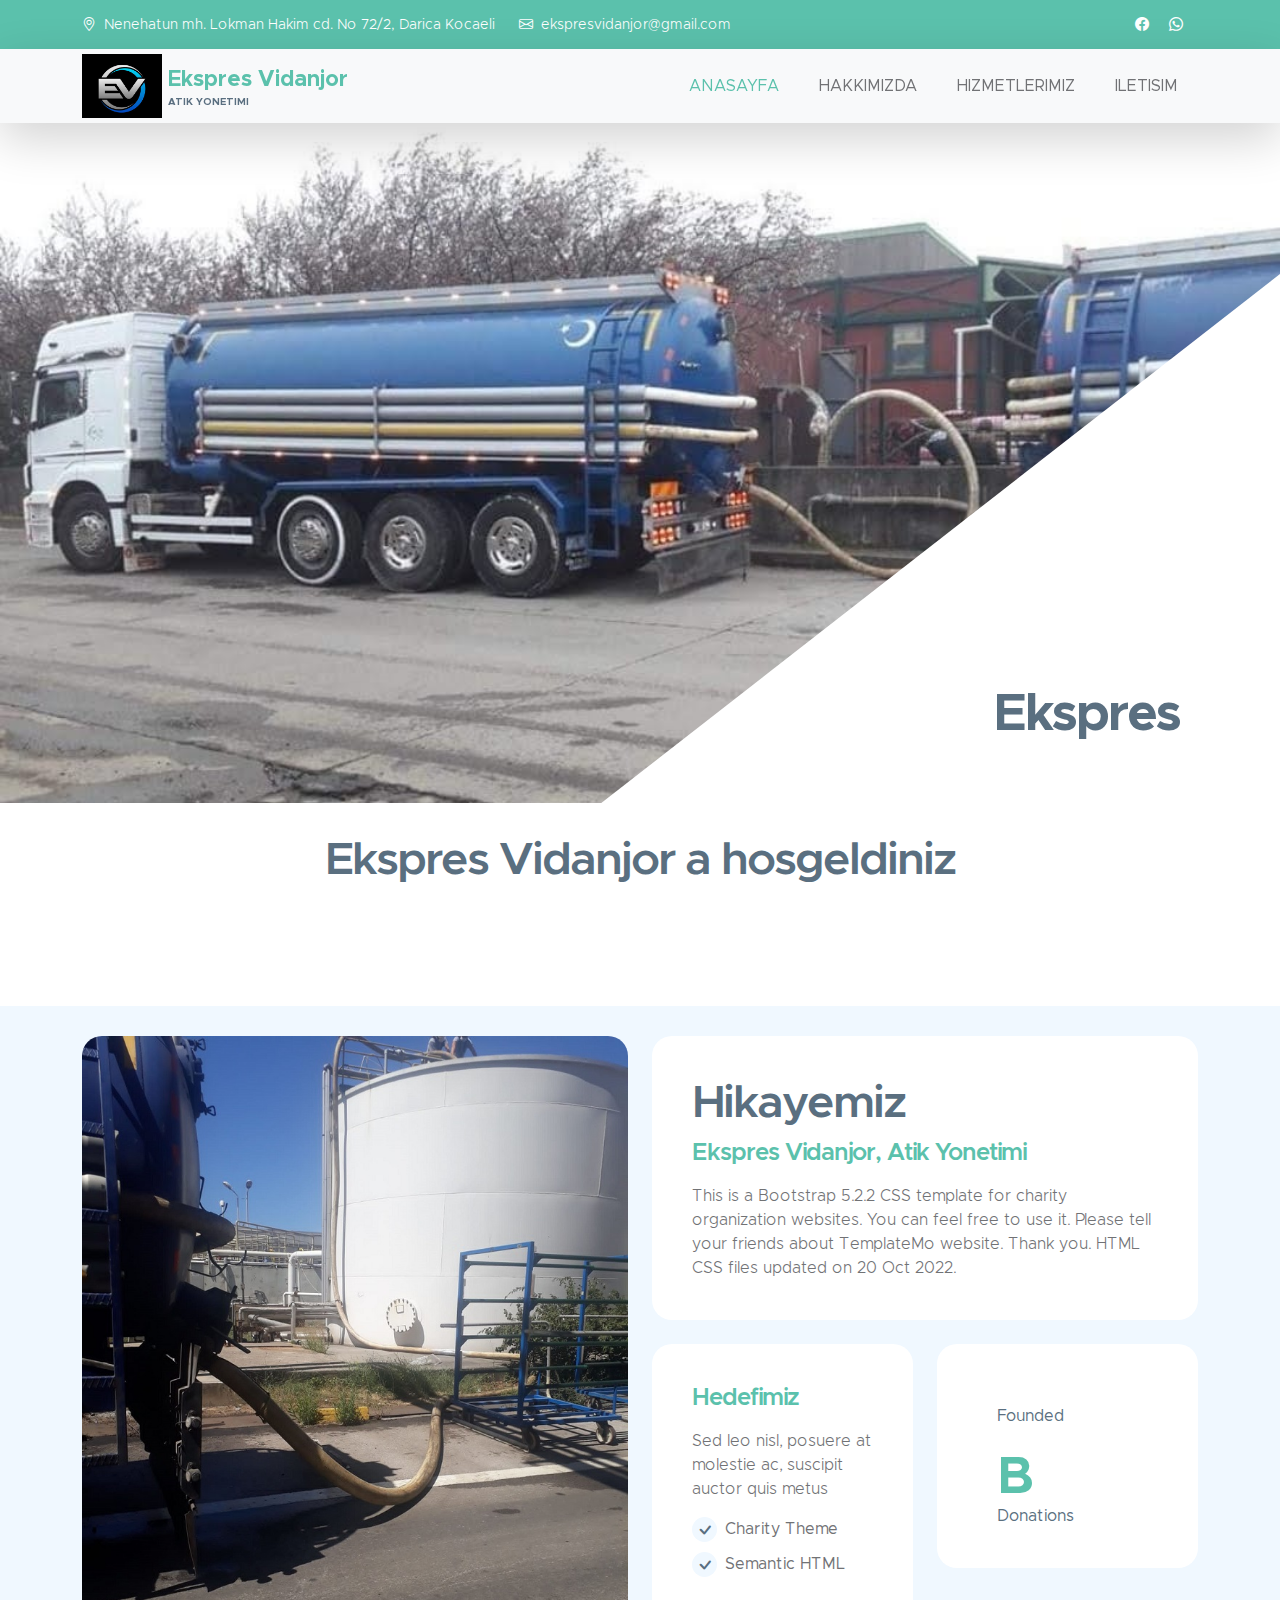
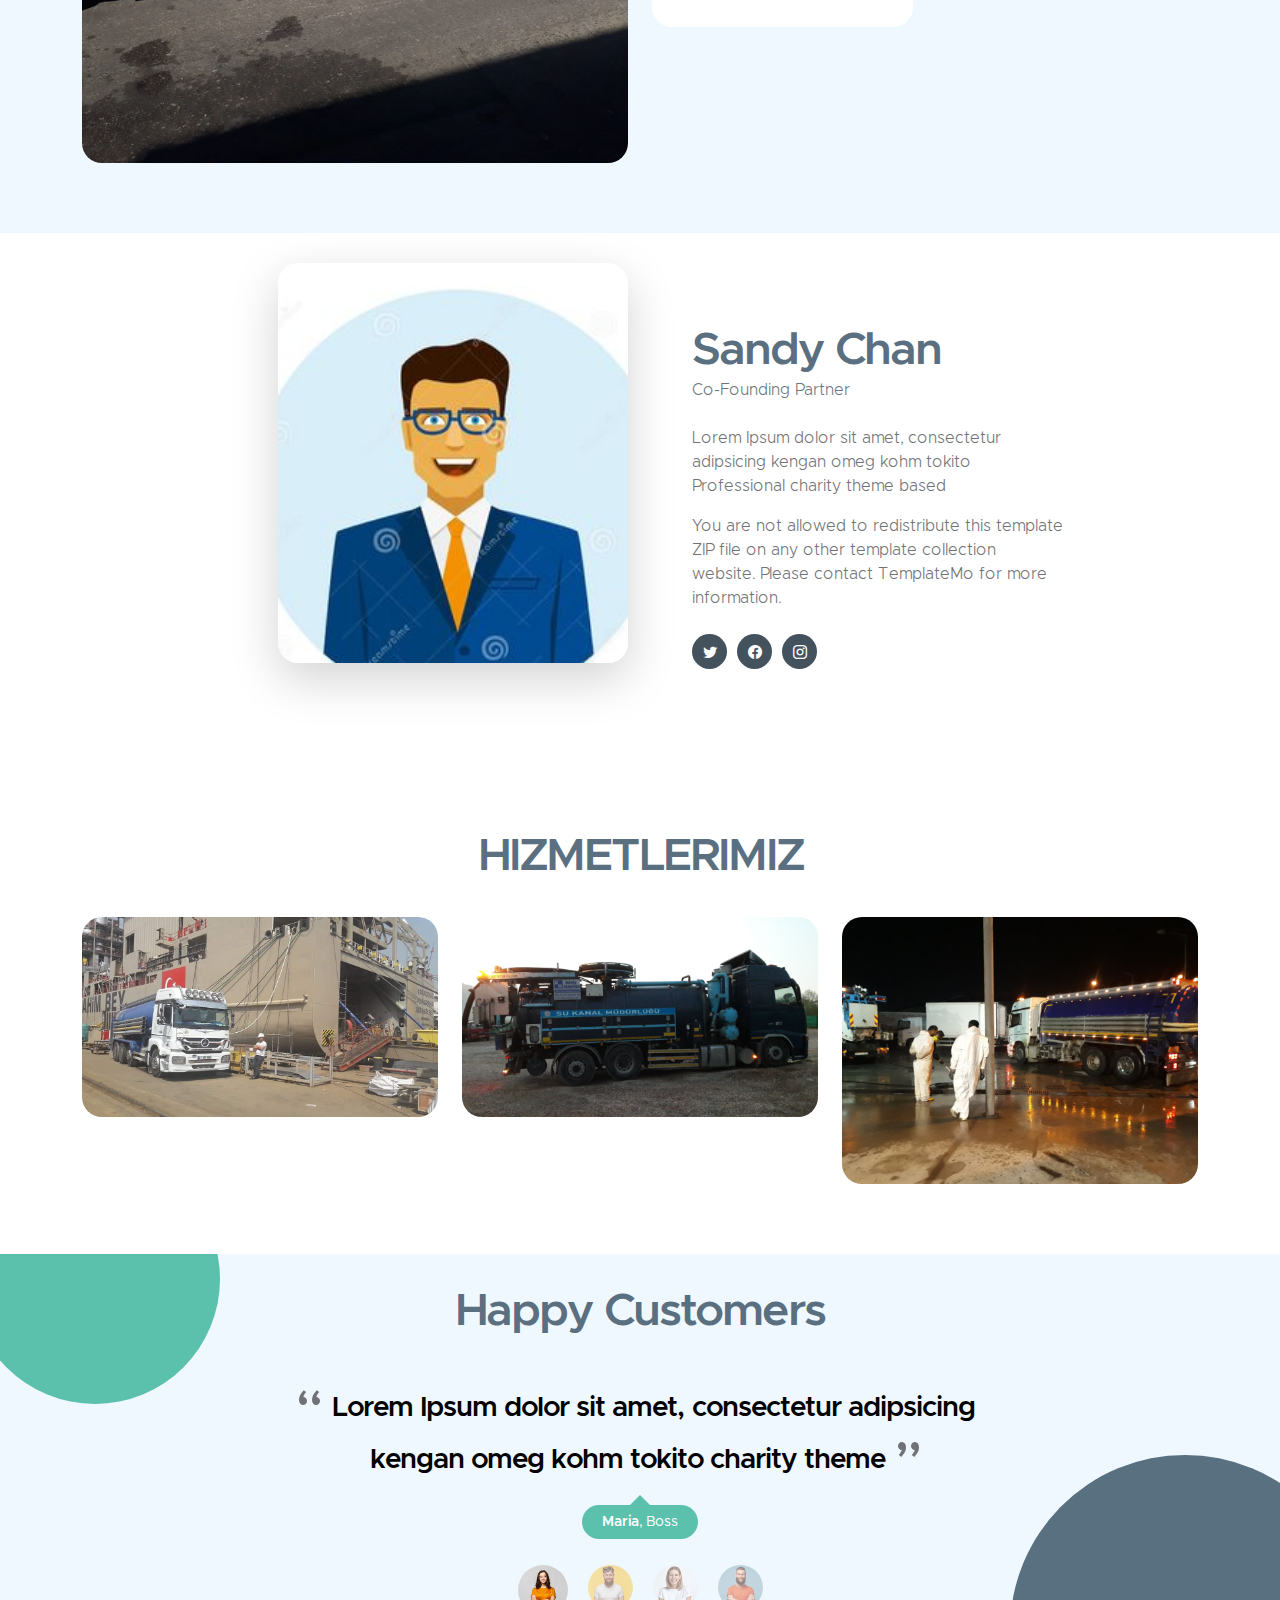
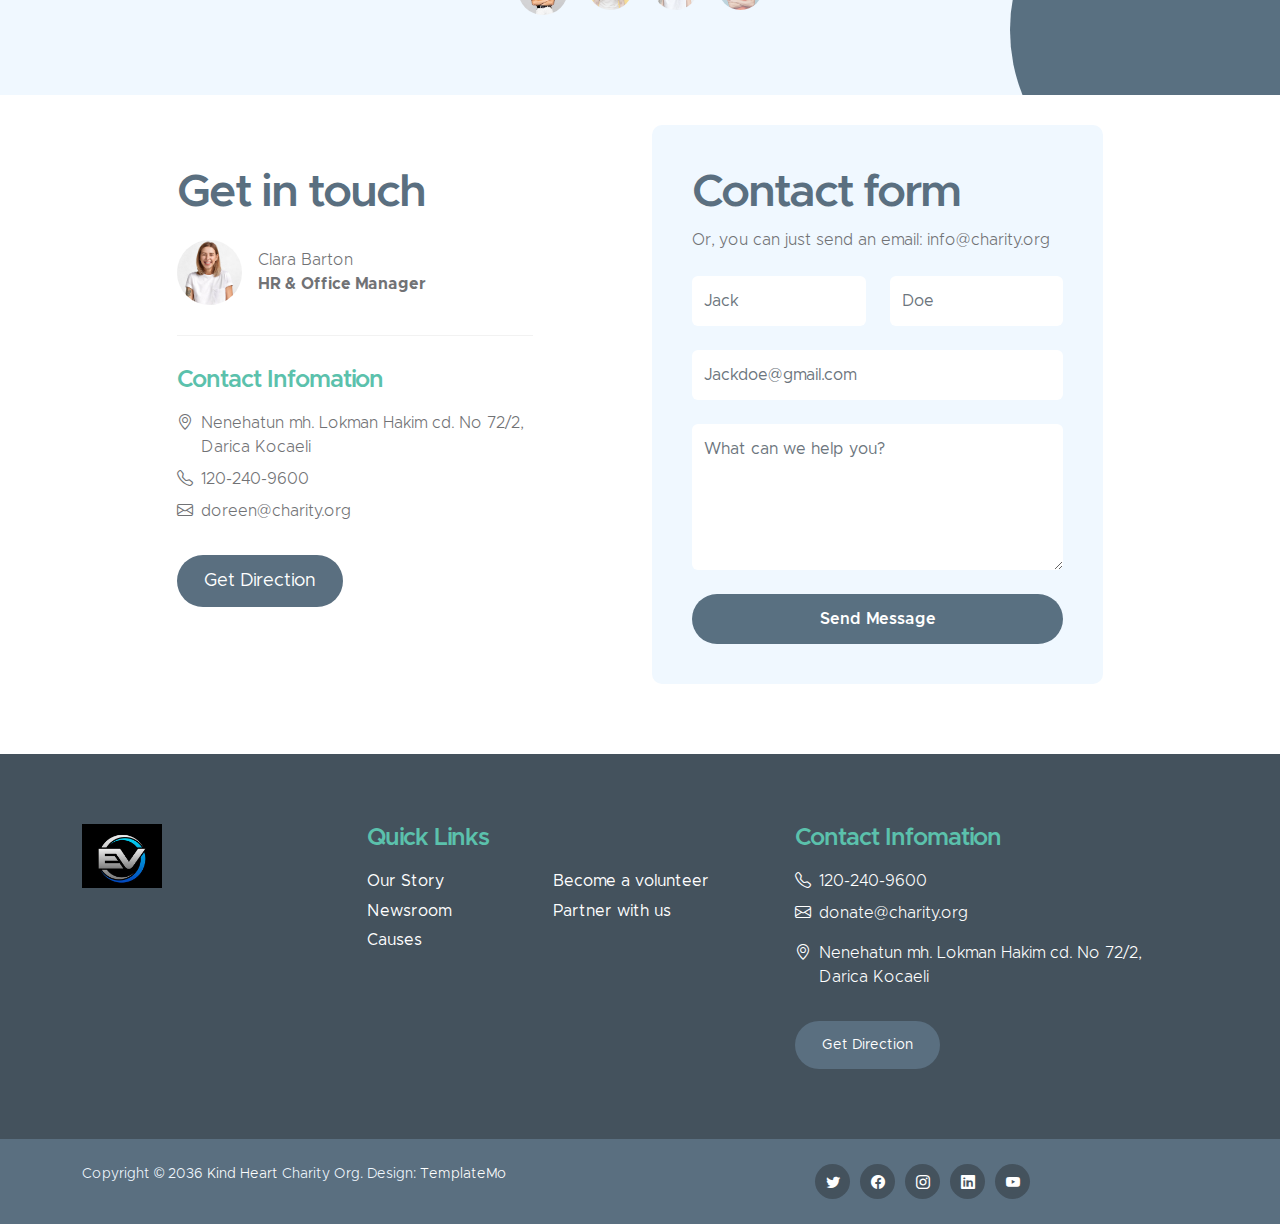
<file: index.html>
<!doctype html>
<html lang="en">
    <head>
        <meta charset="utf-8">
        <meta name="viewport" content="width=device-width, initial-scale=1">

        <meta name="description" content="">
        <meta name="author" content="">

        <title>Ekspres Vidanjor</title>

        <!-- CSS FILES -->        
        <link href="css/bootstrap.min.css" rel="stylesheet">

        <link href="css/bootstrap-icons.css" rel="stylesheet">

        <link href="css/ekspresvidanjor.css" rel="stylesheet">

    </head>
    
    <body id="section_1">

        <header class="site-header">
            <div class="container">
                <div class="row">
                    
                    <div class="col-lg-8 col-12 d-flex flex-wrap">
                        <p class="d-flex me-4 mb-0">
                            <i class="bi-geo-alt me-2"></i>
                            Nenehatun mh. Lokman Hakim cd. No 72/2, Darica Kocaeli
                        </p>

                        <p class="d-flex mb-0">
                            <i class="bi-envelope me-2"></i>

                            <a href="mailto:ekspresvidanjor@gmail.com">
                                ekspresvidanjor@gmail.com
                            </a>
                        </p>
                    </div>

                    <div class="col-lg-3 col-12 ms-auto d-lg-block d-none">
                        <ul class="social-icon">
						
                            <li class="social-icon-item">
                                <a href="https://www.facebook.com/profile.php?id=100063836054075&mibextid=ZbWKwL" class="social-icon-link bi-facebook"></a>
                            </li>

                            <li class="social-icon-item">
                                <a href="https://api.whatsapp.com/send?phone=905426993041" class="social-icon-link bi-whatsapp"></a>
                            </li>
                        </ul>
                    </div>

                </div>
            </div>
        </header>

        <nav class="navbar navbar-expand-lg bg-light shadow-lg">
            <div class="container">
                <a class="navbar-brand" href="index.html">
                    <img src="images/logo.png" class="logo img-fluid" alt="Kind Heart Charity">
                    <span>
                       Ekspres Vidanjor
                        <small>Atik Yonetimi</small>
                    </span>
                </a>

                <button class="navbar-toggler" type="button" data-bs-toggle="collapse" data-bs-target="#navbarNav" aria-controls="navbarNav" aria-expanded="false" aria-label="Toggle navigation">
                    <span class="navbar-toggler-icon"></span>
                </button>

                <div class="collapse navbar-collapse" id="navbarNav">
                    <ul class="navbar-nav ms-auto">
                        <li class="nav-item">
                            <a class="nav-link click-scroll" href="#top">ANASAYFA</a>
                        </li>

                        <li class="nav-item">
                            <a class="nav-link click-scroll" href="#section_2">HAKKIMIZDA</a>
                        </li>

                        <li class="nav-item">
                            <a class="nav-link click-scroll" href="#section_3">HIZMETLERIMIZ</a>
                        </li>

                        <li class="nav-item">
                            <a class="nav-link click-scroll" href="#section_6">ILETISIM</a>
                        </li>

                    </ul>
                </div>
            </div>
        </nav>
		<!-- Load font awesome icons -->
			<link rel="stylesheet" href="https://cdnjs.cloudflare.com/ajax/libs/font-awesome/4.7.0/css/font-awesome.min.css">

			
	
        <main>
		<!-- The social media icon bar -->
		<div style='float:right; width: 50px;'>
			<div class="icon-bar">
			  <a href="https://www.facebook.com/profile.php?id=100063836054075&mibextid=ZbWKwL" class="facebook"><i class="fa fa-facebook"></i></a>
			  <a href="https://api.whatsapp.com/send?phone=905426993041" class="whatsapp"><i class="fa fa-whatsapp"></i></a>
			</div>
		</div>

            <section class="hero-section hero-section-full-height">
                <div class="container-fluid">
                    <div class="row">

                        <div class="col-lg-12 col-12 p-0">
                            <div id="hero-slide" class="carousel carousel-fade slide" data-bs-ride="carousel">
                                <div class="carousel-inner">
                                    <div class="carousel-item active">
                                        <img src="images/slide/volunteer-helping-with-donation-box.png" class="carousel-image img-fluid" alt="...">
                                        
                                        <div class="carousel-caption d-flex flex-column justify-content-end">
                                            <h1>Ekspres</h1>
                                        </div>
                                    </div>

                                    <div class="carousel-item">
                                        <img src="images/slide/volunteer-selecting-organizing-clothes-donations-charity.jpg" class="carousel-image img-fluid" alt="...">
                                        
                                        <div class="carousel-caption d-flex flex-column justify-content-end">
                                            <h1>Ekspres</h1>
                                        </div>
                                    </div>

                                    <div class="carousel-item">
                                        <img src="images/slide/medium-shot-people-collecting-donations.jpg" class="carousel-image img-fluid" alt="...">
                                        
                                        <div class="carousel-caption d-flex flex-column justify-content-end">
                                            <h1>Ekspres</h1>
                                            
                                            <p>Please tell your friends about our website</p>
                                        </div>
                                    </div>
                                </div>

                                <button class="carousel-control-prev" type="button" data-bs-target="#hero-slide" data-bs-slide="prev">
                                    <span class="carousel-control-prev-icon" aria-hidden="true"></span>
                                    <span class="visually-hidden">Previous</span>
                                </button>

                                <button class="carousel-control-next" type="button" data-bs-target="#hero-slide" data-bs-slide="next">
                                    <span class="carousel-control-next-icon" aria-hidden="true"></span>
                                    <span class="visually-hidden">Next</span>
                                </button>
                            </div>
                        </div>

                    </div>
                </div>
            </section>


            <section class="section-padding">
                <div class="container">
                    <div class="row">

                        <div class="col-lg-10 col-12 text-center mx-auto">
                            <h2 class="mb-5">Ekspres Vidanjor a hosgeldiniz</h2>
                        </div>

                    </div>
                </div>
            </section>

            <section class="section-padding section-bg" id="section_2">
                <div class="container">
                    <div class="row">

                        <div class="col-lg-6 col-12 mb-5 mb-lg-0">
                            <img src="images/tank.jpg" class="custom-text-box-image img-fluid" alt="">
                        </div>

                        <div class="col-lg-6 col-12">
                            <div class="custom-text-box">
                                <h2 class="mb-2">Hikayemiz</h2>

                                <h5 class="mb-3">Ekspres Vidanjor, Atik Yonetimi</h5>

                                <p class="mb-0">This is a Bootstrap 5.2.2 CSS template for charity organization websites. You can feel free to use it. Please tell your friends about TemplateMo website. Thank you. HTML CSS files updated on 20 Oct 2022.</p>
                            </div>
                            
                            <div class="row">
                                <div class="col-lg-6 col-md-6 col-12">
                                    <div class="custom-text-box mb-lg-0">
                                        <h5 class="mb-3">Hedefimiz</h5>

                                        <p>Sed leo nisl, posuere at molestie ac, suscipit auctor quis metus</p>

                                        <ul class="custom-list mt-2">
                                            <li class="custom-list-item d-flex">
                                                <i class="bi-check custom-text-box-icon me-2"></i>
                                                Charity Theme
                                            </li>

                                            <li class="custom-list-item d-flex">
                                                <i class="bi-check custom-text-box-icon me-2"></i>
                                                Semantic HTML
                                            </li>
                                        </ul>
                                    </div>
                                </div>

                                <div class="col-lg-6 col-md-6 col-12">
                                    <div class="custom-text-box d-flex flex-wrap d-lg-block mb-lg-0">
                                        <div class="counter-thumb"> 
                                            <div class="d-flex">
                                                <span class="counter-number" data-from="1" data-to="2009" data-speed="1000"></span>
                                                <span class="counter-number-text"></span>
                                            </div>

                                            <span class="counter-text">Founded</span>
                                        </div> 

                                        <div class="counter-thumb mt-4"> 
                                            <div class="d-flex">
                                                <span class="counter-number" data-from="1" data-to="120" data-speed="1000"></span>
                                                <span class="counter-number-text">B</span>
                                            </div>

                                            <span class="counter-text">Donations</span>
                                        </div> 
                                    </div>
                                </div>
                            </div>
                        </div>

                    </div>
                </div>
            </section>


            <section class="about-section section-padding">
                <div class="container">
                    <div class="row">

                        <div class="col-lg-6 col-md-5 col-12">
                            <img src="images/portrait-volunteer-who-organized-donations-charity.jpg" class="about-image ms-lg-auto bg-light shadow-lg img-fluid" alt="">
                        </div>

                        <div class="col-lg-5 col-md-7 col-12">
                            <div class="custom-text-block">
                                <h2 class="mb-0">Sandy Chan</h2>

                                <p class="text-muted mb-lg-4 mb-md-4">Co-Founding Partner</p>

                                <p>Lorem Ipsum dolor sit amet, consectetur adipsicing kengan omeg kohm tokito Professional charity theme based</p>

                                <p>You are not allowed to redistribute this template ZIP file on any other template collection website. Please contact TemplateMo for more information.</p>

                                <ul class="social-icon mt-4">
                                    <li class="social-icon-item">
                                        <a href="#" class="social-icon-link bi-twitter"></a>
                                    </li>

                                    <li class="social-icon-item">
                                        <a href="#" class="social-icon-link bi-facebook"></a>
                                    </li>

                                    <li class="social-icon-item">
                                        <a href="#" class="social-icon-link bi-instagram"></a>
                                    </li>
                                </ul>
                            </div>
                        </div>

                    </div>
                </div>
            </section>

            <section class="section-padding" id="section_3">
                <div class="container">
                    <div class="row">

                        <div class="col-lg-12 col-12 text-center mb-4">
                            <h2>HIZMETLERIMIZ</h2>
                        </div>

                        <div class="col-lg-4 col-md-6 col-12 mb-4 mb-lg-0">
                            <div class="custom-block-wrap">
                                <img src="images/causes/group-african-kids-paying-attention-class.jpg" class="custom-block-image img-fluid" alt="">
                            </div>
                        </div>

                        <div class="col-lg-4 col-md-6 col-12 mb-4 mb-lg-0">
                            <div class="custom-block-wrap">
                                <img src="images/causes/poor-child-landfill-looks-forward-with-hope.jpg" class="custom-block-image img-fluid" alt="">

                            </div>
                        </div>

                        <div class="col-lg-4 col-md-6 col-12">
                            <div class="custom-block-wrap">
                                <img src="images/causes/african-woman-pouring-water-recipient-outdoors.jpg" class="custom-block-image img-fluid" alt="">

                            </div>
                        </div>

                    </div>
                </div>
            </section>

            <section class="testimonial-section section-padding section-bg">
                <div class="container">
                    <div class="row">

                        <div class="col-lg-8 col-12 mx-auto">
                            <h2 class="mb-lg-3">Happy Customers</h2>
                            
                                <div id="testimonial-carousel" class="carousel carousel-fade slide" data-bs-ride="carousel">

                                    <div class="carousel-inner">
                                        <div class="carousel-item active">
                                           <div class="carousel-caption">
                                                <h4 class="carousel-title">Lorem Ipsum dolor sit amet, consectetur adipsicing kengan omeg kohm tokito charity theme</h4>

                                                <small class="carousel-name"><span class="carousel-name-title">Maria</span>, Boss</small>
                                           </div>
                                        </div>

                                        <div class="carousel-item">
                                            <div class="carousel-caption">
                                                <h4 class="carousel-title">Sed leo nisl, posuere at molestie ac, suscipit auctor mauris quis metus tempor orci</h4>

                                                <small class="carousel-name"><span class="carousel-name-title">Thomas</span>, Partner</small>
                                            </div>
                                        </div>

                                        <div class="carousel-item">
                                            <div class="carousel-caption">
                                                <h4 class="carousel-title">Lorem Ipsum dolor sit amet, consectetur adipsicing kengan omeg kohm tokito charity theme</h4>

                                                <small class="carousel-name"><span class="carousel-name-title">Jane</span>, Advisor</small>
                                            </div>
                                        </div>

                                        <div class="carousel-item">
                                            <div class="carousel-caption">
                                                <h4 class="carousel-title">Sed leo nisl, posuere at molestie ac, suscipit auctor mauris quis metus tempor orci</h4>

                                                <small class="carousel-name"><span class="carousel-name-title">Bob</span>, Entreprenuer</small>
                                           </div>
                                        </div>

                                          <ol class="carousel-indicators">
                                               <li data-bs-target="#testimonial-carousel" data-bs-slide-to="0" class="active">
                                                    <img src="images/avatar/portrait-beautiful-young-woman-standing-grey-wall.jpg" class="img-fluid rounded-circle avatar-image" alt="avatar">
                                               </li>

                                               <li data-bs-target="#testimonial-carousel" data-bs-slide-to="1" class="">
                                                    <img src="images/avatar/portrait-young-redhead-bearded-male.jpg" class="img-fluid rounded-circle avatar-image" alt="avatar">
                                               </li>

                                               <li data-bs-target="#testimonial-carousel" data-bs-slide-to="2" class="">
                                                    <img src="images/avatar/pretty-blonde-woman-wearing-white-t-shirt.jpg" class="img-fluid rounded-circle avatar-image" alt="avatar">
                                               </li>

                                               <li data-bs-target="#testimonial-carousel" data-bs-slide-to="3" class="">
                                                    <img src="images/avatar/studio-portrait-emotional-happy-funny.jpg" class="img-fluid rounded-circle avatar-image" alt="avatar">
                                               </li>
                                          </ol>

                                 </div>
                            </div>
                        </div>

                    </div>
                </div>
            </section>


            <section class="contact-section section-padding" id="section_6">
                <div class="container">
                    <div class="row">

                        <div class="col-lg-4 col-12 ms-auto mb-5 mb-lg-0">
                            <div class="contact-info-wrap">
                                <h2>Get in touch</h2>

                                <div class="contact-image-wrap d-flex flex-wrap">
                                    <img src="images/avatar/pretty-blonde-woman-wearing-white-t-shirt.jpg" class="img-fluid avatar-image" alt="">

                                    <div class="d-flex flex-column justify-content-center ms-3">
                                        <p class="mb-0">Clara Barton</p>
                                        <p class="mb-0"><strong>HR & Office Manager</strong></p>
                                    </div>
                                </div>

                                <div class="contact-info">
                                    <h5 class="mb-3">Contact Infomation</h5>

                                    <p class="d-flex mb-2">
                                        <i class="bi-geo-alt me-2"></i>
                                        Nenehatun mh. Lokman Hakim cd. No 72/2, Darica Kocaeli
                                    </p>

                                    <p class="d-flex mb-2">
                                        <i class="bi-telephone me-2"></i>

                                        <a href="tel: 120-240-9600">
                                            120-240-9600
                                        </a>
                                    </p>

                                    <p class="d-flex">
                                        <i class="bi-envelope me-2"></i>

                                        <a href="mailto:info@yourgmail.com">
                                            doreen@charity.org
                                        </a>
                                    </p>

                                    <a href="#" class="custom-btn btn mt-3">Get Direction</a>
                                </div>
                            </div>
                        </div>

                        <div class="col-lg-5 col-12 mx-auto">
                            <form class="custom-form contact-form" action="#" method="post" role="form">
                                <h2>Contact form</h2>

                                <p class="mb-4">Or, you can just send an email:
                                    <a href="#">info@charity.org</a>
                                </p>
                                <div class="row">
                                    <div class="col-lg-6 col-md-6 col-12">
                                        <input type="text" name="first-name" id="first-name" class="form-control" placeholder="Jack" required>
                                    </div>

                                    <div class="col-lg-6 col-md-6 col-12">
                                        <input type="text" name="last-name" id="last-name" class="form-control" placeholder="Doe" required>
                                    </div>
                                </div>

                                <input type="email" name="email" id="email" pattern="[^ @]*@[^ @]*" class="form-control" placeholder="Jackdoe@gmail.com" required>

                                <textarea name="message" rows="5" class="form-control" id="message" placeholder="What can we help you?"></textarea>

                                <button type="submit" class="form-control">Send Message</button>
                            </form>
                        </div>

                    </div>
                </div>
            </section>
        </main>

        <footer class="site-footer">
            <div class="container">
                <div class="row">
                    <div class="col-lg-3 col-12 mb-4">
                        <img src="images/logo.png" class="logo img-fluid" alt="">
                    </div>

                    <div class="col-lg-4 col-md-6 col-12 mb-4">
                        <h5 class="site-footer-title mb-3">Quick Links</h5>

                        <ul class="footer-menu">
                            <li class="footer-menu-item"><a href="#" class="footer-menu-link">Our Story</a></li>

                            <li class="footer-menu-item"><a href="#" class="footer-menu-link">Newsroom</a></li>

                            <li class="footer-menu-item"><a href="#" class="footer-menu-link">Causes</a></li>

                            <li class="footer-menu-item"><a href="#" class="footer-menu-link">Become a volunteer</a></li>

                            <li class="footer-menu-item"><a href="#" class="footer-menu-link">Partner with us</a></li>
                        </ul>
                    </div>

                    <div class="col-lg-4 col-md-6 col-12 mx-auto">
                        <h5 class="site-footer-title mb-3">Contact Infomation</h5>

                        <p class="text-white d-flex mb-2">
                            <i class="bi-telephone me-2"></i>

                            <a href="tel: 120-240-9600" class="site-footer-link">
                                120-240-9600
                            </a>
                        </p>

                        <p class="text-white d-flex">
                            <i class="bi-envelope me-2"></i>

                            <a href="mailto:info@yourgmail.com" class="site-footer-link">
                                donate@charity.org
                            </a>
                        </p>

                        <p class="text-white d-flex mt-3">
                            <i class="bi-geo-alt me-2"></i>
                            Nenehatun mh. Lokman Hakim cd. No 72/2, Darica Kocaeli
                        </p>

                        <a href="#" class="custom-btn btn mt-3">Get Direction</a>
                    </div>
                </div>
            </div>

            <div class="site-footer-bottom">
                <div class="container">
                    <div class="row">

                        <div class="col-lg-6 col-md-7 col-12">
                            <p class="copyright-text mb-0">Copyright © 2036 <a href="#">Kind Heart</a> Charity Org.
                        	Design: <a href="https://templatemo.com" target="_blank">TemplateMo</a></p>
                        </div>
                        
                        <div class="col-lg-6 col-md-5 col-12 d-flex justify-content-center align-items-center mx-auto">
                            <ul class="social-icon">
                                <li class="social-icon-item">
                                    <a href="#" class="social-icon-link bi-twitter"></a>
                                </li>

                                <li class="social-icon-item">
                                    <a href="#" class="social-icon-link bi-facebook"></a>
                                </li>

                                <li class="social-icon-item">
                                    <a href="#" class="social-icon-link bi-instagram"></a>
                                </li>

                                <li class="social-icon-item">
                                    <a href="#" class="social-icon-link bi-linkedin"></a>
                                </li>

                                <li class="social-icon-item">
                                    <a href="https://youtube.com/templatemo" class="social-icon-link bi-youtube"></a>
                                </li>
                            </ul>
                        </div>
                        
                    </div>
                </div>
            </div>
        </footer>

        <!-- JAVASCRIPT FILES -->
        <script src="js/jquery.min.js"></script>
        <script src="js/bootstrap.min.js"></script>
        <script src="js/jquery.sticky.js"></script>
        <script src="js/click-scroll.js"></script>
        <script src="js/counter.js"></script>
        <script src="js/custom.js"></script>

    </body>
</html>
</file>
<file: css/ekspresvidanjor.css>
@font-face {
    font-family: 'Metropolis';
    src: url('../fonts/Metropolis/Metropolis-Regular.woff2') format('woff2'),
        url('../fonts/Metropolis/Metropolis-Regular.woff') format('woff');
    font-weight: normal;
    font-style: normal;
    font-display: swap;
}

@font-face {
    font-family: 'Metropolis';
    src: url('../fonts/Metropolis/Metropolis-Light.woff2') format('woff2'),
        url('../fonts/Metropolis/Metropolis-Light.woff') format('woff');
    font-weight: 300;
    font-style: normal;
    font-display: swap;
}

@font-face {
    font-family: 'Metropolis';
    src: url('../fonts/Metropolis/Metropolis-SemiBold.woff2') format('woff2'),
        url('../fonts/Metropolis/Metropolis-SemiBold.woff') format('woff');
    font-weight: 600;
    font-style: normal;
    font-display: swap;
}

@font-face {
    font-family: 'Metropolis';
    src: url('../fonts/Metropolis/Metropolis-Bold.woff2') format('woff2'),
        url('../fonts/Metropolis/Metropolis-Bold.woff') format('woff');
    font-weight: bold;
    font-style: normal;
    font-display: swap;
}

/*---------------------------------------
  CUSTOM PROPERTIES ( VARIABLES )             
-----------------------------------------*/
:root {
  --white-color:                  #ffffff;
  --primary-color:                #5bc1ac;
  --secondary-color:              #5a6f80;
  --section-bg-color:             #f0f8ff;
  --site-footer-bg-color:         #44525d;
  --custom-btn-bg-color:          #597081;
  --custom-btn-bg-hover-color:    #5bc1ac;
  --dark-color:                   #000000;
  --p-color:                      #717275;
  --border-color:                 #e9eaeb;

  --body-font-family:             'Metropolis', sans-serif;

  --h1-font-size:                 52px;
  --h2-font-size:                 46px;
  --h3-font-size:                 32px;
  --h4-font-size:                 28px;
  --h5-font-size:                 24px;
  --h6-font-size:                 22px;
  --p-font-size:                  16px;
  --btn-font-size:                18px;
  --copyright-font-size:          14px;

  --border-radius-large:          100px;
  --border-radius-medium:         20px;
  --border-radius-small:          10px;

  --font-weight-light:            300;
  --font-weight-normal:           400;
  --font-weight-semibold:         600;
  --font-weight-bold:             700;
}

body {
  background-color: var(--white-color);
  font-family: var(--body-font-family); 
}


/*---------------------------------------
  TYPOGRAPHY               
-----------------------------------------*/

h2,
h3,
h4,
h5,
h6 {
  color: var(--dark-color);
}

h1,
h2,
h3,
h4,
h5,
h6 {
  font-weight: var(--font-weight-semibold);
  letter-spacing: -1px;
}

h1 {
  font-size: var(--h1-font-size);
  font-weight: var(--font-weight-bold);
  letter-spacing: -2px;
}

h2 {
  color: var(--secondary-color);
  font-size: var(--h2-font-size);
  letter-spacing: -2px;
}

h3 {
  font-size: var(--h3-font-size);
}

h4 {
  font-size: var(--h4-font-size);
}

h5 {
  color: var(--primary-color);
  font-size: var(--h5-font-size);
}

h6 {
  font-size: var(--h6-font-size);
}

p {
  color: var(--p-color);
  font-size: var(--p-font-size);
  font-weight: var(--font-weight-light);
}

ul li {
  color: var(--p-color);
  font-size: var(--p-font-size);
  font-weight: var(--font-weight-normal);
}

a, 
button {
  touch-action: manipulation;
  transition: all 0.3s;
}

a {
  color: var(--p-color);
  text-decoration: none;
}

a:hover {
  color: var(--primary-color);
}

b,
strong {
  font-weight: var(--font-weight-bold);
}


/*---------------------------------------
  SECTION               
-----------------------------------------*/
.section-padding {
  padding-top: 30px;
  padding-bottom: 70px;
}

.section-bg {
  background-color: var(--section-bg-color);
}

.section-overlay {
  background: rgba(0, 0, 0, 0.35);
  position: absolute;
  top: 0;
  left: 0;
  pointer-events: none;
  width: 100%;
  height: 100%;
}

.section-overlay + .container {
  position: relative;
}


/*---------------------------------------
  CUSTOM BLOCK               
-----------------------------------------*/
.custom-block-wrap {
  background: var(--white-color);
  border-radius: var(--border-radius-medium);
  position: relative;
  overflow: hidden;
  transition: all 0.5s;
}

.custom-block-wrap:hover {
  box-shadow: 0 1rem 3rem rgba(0,0,0,.175);
}

.custom-block-body {
  padding: 30px;
}

.custom-block-image {
  display: block;
  width: 100%;
  height: 100%;
  object-fit: cover;
}

.custom-block .custom-btn {
  border-radius: 0;
  display: block;
}


/*---------------------------------------
  PROGRESS BAR               
-----------------------------------------*/
.progress {
  background: var(--border-color);
  height: 5px;
}

.progress-bar {
  background: var(--secondary-color);
}


/*---------------------------------------
  CUSTOM ICON COLOR               
-----------------------------------------*/
.custom-icon {
  color: var(--secondary-color);
}


/*---------------------------------------
  CUSTOM LIST               
-----------------------------------------*/
.custom-list {
  margin-bottom: 0;
  padding-left: 0;
}

.custom-list-item {
  list-style: none;
  margin-top: 10px;
  margin-bottom: 10px;
}


/*---------------------------------------
  CUSTOM TEXT BOX               
-----------------------------------------*/
.custom-text-box {
  background: var(--white-color);
  border-radius: var(--border-radius-medium);
  margin-bottom: 24px;
  padding: 40px;
}

.custom-text-box-image {
  border-radius: var(--border-radius-medium);
  width: 100%;
  height: 100%;
  object-fit: cover;
}

.custom-text-box-icon {
  background: var(--section-bg-color);
  border-radius: var(--border-radius-large);
  color: var(--secondary-color);
  font-size: var(--h6-font-size);
  text-align: center;
  display: inline-block;
  vertical-align: middle;
  width: 25px;
  height: 25px;
  line-height: 30px;
}

/*---------------------------------------
  AVATAR IMAGE - TESTIMONIAL, AUTHOR               
-----------------------------------------*/
.avatar-image {
  border-radius: var(--border-radius-large);
  width: 65px;
  height: 65px;
  object-fit: cover;
}


/*---------------------------------------
  CUSTOM BUTTON               
-----------------------------------------*/
.custom-btn {
  background: var(--secondary-color);
  border: 2px solid transparent;
  border-radius: var(--border-radius-large);
  color: var(--white-color);
  font-size: var(--btn-font-size);
  font-weight: var(--font-weight-normal);
  line-height: normal;
  padding: 15px 25px;
}

.navbar-expand-lg .navbar-nav .nav-link.custom-btn {
  color: var(--custom-btn-bg-color);
  margin-top: 8px;
  padding: 12px 25px;
}

.custom-btn:hover {
  background: var(--primary-color);
  color: var(--white-color);
}

.custom-border-btn {
  background: transparent;
  border: 2px solid var(--custom-btn-bg-color);
  color: var(--primary-color);
}

.navbar-expand-lg .navbar-nav .nav-link.custom-btn:hover,
.custom-border-btn:hover {
  background: var(--custom-btn-bg-hover-color);
  border-color: transparent;
  color: var(--white-color);
}


/*---------------------------------------
  NAVIGATION              
-----------------------------------------*/
.navbar {
  background: var(--white-color);
  z-index: 9;
  padding-top: 0;
  padding-bottom: 0;
}

.navbar-brand {
  color: var(--primary-color);
  font-size: var(--h6-font-size);
  font-weight: var(--font-weight-bold);
}

.navbar-brand span {
  display: inline-block;
  vertical-align: middle;
}

.navbar-brand small {
  color: var(--secondary-color);
  display: block;
  font-size: 10px;
  line-height: normal;
  text-transform: uppercase;
}

.logo {
  width: 80px;
  height: auto;
}

.navbar-expand-lg .navbar-nav .nav-link {
  margin-right: 0;
  margin-left: 0;
  padding: 20px;
}

.navbar-nav .nav-link {
  display: inline-block;
  color: var(--p-color);
  font-size: var(--p-font-size);
  font-weight: var(--font-weight-medium);
  position: relative;
  padding-top: 15px;
  padding-bottom: 15px;
}

.navbar-nav .nav-link.active, 
.navbar-nav .nav-link:hover {
  background: transparent;
  color: var(--primary-color);
}

.dropdown-menu {
  background: var(--white-color);
  box-shadow: 0 1rem 3rem rgba(0,0,0,.175);
  border: 0;
  max-width: 50px;
  padding: 0;
  margin-top: 20px;
}

.dropdown-item {
  display: inline-block;
  color: var(--p-bg-color);
  font-size: var(--menu-font-size);
  font-weight: var(--font-weight-medium);
  position: relative;
  padding-top: 10px;
  padding-bottom: 10px;
}

.dropdown-menu li:last-child .dropdown-item {
  padding-top: 0;
}

.dropdown-item.active, 
.dropdown-item:active,
.dropdown-item:focus, 
.dropdown-item:hover {
  background: transparent;
  color: var(--primary-color);
}

.dropdown-toggle::after {
  content: "\f282";
  display: inline-block;
  font-family: bootstrap-icons !important;
  font-size: var(--copyright-font-size);
  font-style: normal;
  font-weight: normal !important;
  font-variant: normal;
  text-transform: none;
  line-height: 1;
  vertical-align: -.125em;
  -webkit-font-smoothing: antialiased;
  -moz-osx-font-smoothing: grayscale;
  position: relative;
  left: 2px;
  border: 0;
}

@media screen and (min-width: 992px) {
  .dropdown:hover .dropdown-menu {
    display: block;
    margin-top: 0;
  }
}

.navbar-toggler {
  border: 0;
  padding: 0;
  cursor: pointer;
  margin: 0;
  width: 30px;
  height: 35px;
  outline: none;
}

.navbar-toggler:focus {
  outline: none;
  box-shadow: none;
}

.navbar-toggler[aria-expanded="true"] .navbar-toggler-icon {
  background: transparent;
}

.navbar-toggler[aria-expanded="true"] .navbar-toggler-icon:before,
.navbar-toggler[aria-expanded="true"] .navbar-toggler-icon:after {
  transition: top 300ms 50ms ease, -webkit-transform 300ms 350ms ease;
  transition: top 300ms 50ms ease, transform 300ms 350ms ease;
  transition: top 300ms 50ms ease, transform 300ms 350ms ease, -webkit-transform 300ms 350ms ease;
  top: 0;
}

.navbar-toggler[aria-expanded="true"] .navbar-toggler-icon:before {
  transform: rotate(45deg);
}

.navbar-toggler[aria-expanded="true"] .navbar-toggler-icon:after {
  transform: rotate(-45deg);
}

.navbar-toggler .navbar-toggler-icon {
  background: var(--dark-color);
  transition: background 10ms 300ms ease;
  display: block;
  width: 30px;
  height: 2px;
  position: relative;
}

.navbar-toggler .navbar-toggler-icon:before,
.navbar-toggler .navbar-toggler-icon:after {
  transition: top 300ms 350ms ease, -webkit-transform 300ms 50ms ease;
  transition: top 300ms 350ms ease, transform 300ms 50ms ease;
  transition: top 300ms 350ms ease, transform 300ms 50ms ease, -webkit-transform 300ms 50ms ease;
  position: absolute;
  right: 0;
  left: 0;
  background: var(--dark-color);
  width: 30px;
  height: 2px;
  content: '';
}

.navbar-toggler .navbar-toggler-icon::before {
  top: -8px;
}

.navbar-toggler .navbar-toggler-icon::after {
  top: 8px;
}


/*---------------------------------------
  SITE HEADER              
-----------------------------------------*/
.site-header {
  background: var(--primary-color);
  padding-top: 15px;
  padding-bottom: 10px;
}

.site-header p,
.site-header p a,
.site-header .social-icon-link {
  color: var(--white-color);
  font-size: var(--copyright-font-size);
}

.site-header .social-icon {
  text-align: right;
}

.site-header .social-icon-link {
  background: transparent;
  width: inherit;
  height: inherit;
  line-height: inherit;
  margin-right: 15px;
}


/*---------------------------------------
  HERO & HERO SLIDE         
-----------------------------------------*/
.hero-section-full-height {
  height: 680px;
  min-height: 680px;
  position: relative;
}

.carousel:hover .carousel-control-next-icon, 
.carousel:hover .carousel-control-prev-icon {
  opacity: 1;
}

#hero-slide .carousel-item {
  height: 680px;
  min-height: 680px;
}

#hero-slide .carousel-caption {
  background: var(--white-color);
  clip-path: polygon(100% 100%, 100% 150px, 0 100%);
  color: var(--secondary-color);
  top: 1px;
  bottom: -1px;
  right: 0;
  left: auto;
  text-align: right;
  min-width: 680px;
  min-height: 680px;
  padding: 100px 100px 50px 100px;
}

.carousel-image {
  display: block;
  width: 100%;
  min-height: 680px;
}

#hero-slide .carousel-indicators-wrap {
  position: absolute;
  bottom: 0;
  right: 0;
  left: 0;
}

#hero-slide .carousel-indicators {
  margin-right: 0;
  margin-left: 22px;
  justify-content: inherit;
}

.carousel-control-next, 
.carousel-control-prev {
  opacity: 1;
}

.carousel-control-next-icon, 
.carousel-control-prev-icon {
  background-color: var(--secondary-color);
  border-radius: var(--border-radius-large);
  background-size: 60% 60%;
  width: 80px;
  height: 80px;
  opacity: 0;
  transition: all 0.5s;
}

.carousel-control-next-icon:hover, 
.carousel-control-prev-icon:hover {
  background-color: var(--primary-color);
}


/*---------------------------------------
  FEATURE BLOCK              
-----------------------------------------*/
.featured-block {
  text-align: center;
  transition: all 0.5s ease;
  min-height: 256px;
  padding: 15px;
}

.featured-block:hover {
  background: var(--white-color);
  border-radius: var(--border-radius-medium);
  box-shadow: 0 1rem 3rem rgba(0,0,0,.175);
}

.featured-block:hover .featured-block-image {
  transform: scale(0.75);
}

.featured-block-image {
  display: block;
  margin: auto;
  transition: all 0.5s;
}

.featured-block:hover .featured-block-text {
  margin-top: 0;
}

.featured-block-text {
  color: var(--primary-color);
  font-size: var(--h5-font-size);
  margin-top: 20px;
  transition: all 0.5s;
}


/*---------------------------------------
  ABOUT              
-----------------------------------------*/
.about-section {
  background-repeat: no-repeat;
  background-position: center;
  background-size: cover;
}

.about-image {
  border-radius: var(--border-radius-medium);
  display: block;
  width: 350px;
  height: 400px;
  object-fit: cover;
}

.custom-text-block {
  padding: 60px 40px;
}


/*---------------------------------------
  COUNTER NUMBERS              
-----------------------------------------*/
.counter-thumb {
  margin: 20px;
  margin-bottom: 0;
}

.counter-number,
.counter-text {
  color: var(--secondary-color);
  display: block;
}

.counter-number,
.counter-number-text {
  color: var(--primary-color);
  font-size: var(--h1-font-size);
  font-weight: var(--font-weight-bold);
  line-height: normal;
}


/*---------------------------------------
  VOLUNTEER              
-----------------------------------------*/
.volunteer-section {
  background: var(--secondary-color);
  position: relative;
  overflow: hidden;
}

.volunteer-section::after {
  content: "";
  background: var(--primary-color);
  border-radius: 50%;
  position: absolute;
  bottom: -110px;
  right: -80px;
  width: 350px;
  height: 350px;
}

.volunteer-form {
  background: var(--white-color);
  border-radius: var(--border-radius-medium);
  padding: 50px;
}

.volunteer-image {
  border-radius: 100%;
  display: block;
  margin: auto;
  width: 300px;
  height: 300px;
  object-fit: cover;
}

.volunteer-section .custom-block-body {
  max-width: 440px;
  margin: 0 auto;
}

.volunteer-section .custom-block-body p {
  line-height: 1.7;
}


/*---------------------------------------
  DONATE              
-----------------------------------------*/
.donate-section {
  background-image: url('../images/different-people-doing-volunteer-work.jpg');
  background-repeat: no-repeat;
  background-position: center;
  background-size: cover;
  position: relative;
  padding-top: 150px;
  padding-bottom: 150px;
}

.donate-form {
  background: var(--white-color);
  border-radius: var(--border-radius-medium);
  position: relative;
  overflow: hidden;
  padding: 50px;
}


/*---------------------------------------
  NEWS         
-----------------------------------------*/
.news-detail-header-section {
  background-image: url('../images/news/close-up-volunteer-oganizing-stuff-donation.jpg');
  background-repeat: no-repeat;
  background-position: center;
  background-size: cover;
  position: relative;
  padding-top: 150px;
  padding-bottom: 150px;
}

.news-block-top {
  border-radius: var(--border-radius-medium);
  position: relative;
  overflow: hidden;
}

.news-block-two-col-image-wrap {
  border-radius: var(--border-radius-small);
  position: relative;
  overflow: hidden;
  width: 150px;
  margin-right: 20px;
}

.news-category-block {
  background: var(--secondary-color);
  position: absolute;
  bottom: 0;
  right: 0;
  left: 0;
  padding: 10px 20px;
}

.news-category-block .category-block-link {
  color: var(--white-color);
  margin-right: 10px;
}

.news-block-info {
  padding-top: 10px;
  padding-bottom: 10px;
}

.news-block-title-link {
  color: var(--dark-color);
}

.news-detail-image {
  display: block;
  border-radius: var(--border-radius-medium);
}

blockquote {
  background: var(--section-bg-color);
  border-radius: var(--border-radius-small);
  font-size: var(--h5-font-size);
  font-weight: var(--font-weight-semibold);
  color: var(--site-footer-bg-color);
  margin-top: 30px;
  margin-bottom: 30px;
  padding: 90px 50px 50px 50px;
  text-align: center;
}

blockquote::before {
  content: "“";
  color: var(--custom-btn-bg-color);
  font-size: 100px;
  line-height: 1rem;
  display: block;
}

.author-comment-link {
  font-size: var(--copyright-font-size);
  font-weight: var(--font-weight-semibold);
}

.search-form {
  margin-top: 20px;
}

.category-block,
.subscribe-form {
  margin-top: 40px;
  margin-bottom: 40px;
}

.category-block-link {
  font-size: var(--copyright-font-size);
  margin-top: 5px;
  margin-bottom: 5px;
}

.category-block-link:hover {
  color: var(--primary-color);
}

.badge {
  background: var(--secondary-color);
  border-radius: var(--border-radius-medium);
  font-weight: var(--font-weight-normal);
  line-height: normal;
  padding-bottom: 2px;
}

.tags-block-link {
  border: 1px solid var(--border-color);
  border-radius: var(--border-radius-medium);
  display: inline-block;
  font-size: var(--copyright-font-size);
  line-height: normal;
  margin-right: 10px;
  margin-top: 5px;
  margin-bottom: 5px;
  padding: 8px 15px;
}

.tags-block-link:hover {
  border-color: var(--dark-color);
  color: var(--dark-color);
}

.cta-section {
  position: relative;
  overflow: hidden;
}

.cta-section::before {
  content: "";
  background-color: var(--primary-color);
  border-radius: 50%;
  position: absolute;
  top: -100px;
  left: -30px;
  margin: auto;
  width: 200px;
  height: 200px;
}

.cta-section::after {
  content: "";
  border: 20px solid var(--custom-btn-bg-color);
  border-radius: 50%;
  position: absolute;
  bottom: -100px;
  right: 0;
  left: 0;
  margin: auto;
  width: 150px;
  height: 150px;
}


/*---------------------------------------
  TESTIMONIAL CAROUSEL              
-----------------------------------------*/
.testimonial-section {
  position: relative;
  overflow: hidden;
  text-align: center;
}

.testimonial-section::before {
  content: "";
  background-color: var(--primary-color);
  border-radius: 50%;
  position: absolute;
  top: -100px;
  left: -30px;
  margin: auto;
  width: 250px;
  height: 250px;
}

.testimonial-section::after {
  content: "";
  background: var(--custom-btn-bg-color);
  border-radius: 50%;
  position: absolute;
  bottom: -110px;
  right: -80px;
  width: 350px;
  height: 350px;
}

#testimonial-carousel .carousel-caption {
  position: relative;
  right: 0;
  bottom: 0;
  left: 0;
}

#testimonial-carousel .carousel-title {
  background: var(--section-bg-color);
  line-height: normal;
  margin-bottom: 30px;
}

#testimonial-carousel .carousel-title::before {
  content: open-quote;
  color: var(--p-color);
  font-size: var(--h1-font-size);
  position: relative;
  top: 10px;
  right: 10px;
}

#testimonial-carousel .carousel-title::after {
  content: close-quote;
  color: var(--p-color);
  font-size: var(--h1-font-size);
  position: relative;
  top: 10px;
  left: 10px;
}

#testimonial-carousel .carousel-title {
  quotes: "“" "”" "‘" "’";
}

#testimonial-carousel .carousel-name {
  background: var(--primary-color);
  border-radius: var(--border-radius-medium);
  position: relative;
  overflow: hidden;
  padding: 10px 20px;
}

#testimonial-carousel .carousel-name::before {
  content: "";
  position: absolute;
  top: -10px;
  right: 0;
  left: 0;
  width: 0;
  height: 0;
  margin: auto;
  border-left: 10px solid transparent;
  border-right: 10px solid transparent;
  border-bottom: 10px solid var(--primary-color);
}

.carousel-name-title {
  font-weight: var(--font-weight-semibold);
}

#testimonial-carousel .carousel-indicators {
  position: relative;
  top: 150px;
  bottom: auto;
  margin-top: 50px;
  margin-bottom: 150px;
}

#testimonial-carousel .carousel-indicators li {
  text-indent: inherit;
  background: transparent;
  margin: 0 10px; 
}

#testimonial-carousel .carousel-indicators li,
#testimonial-carousel .carousel-indicators li::before {
  width: 45px;
  height: 45px; 
}

#testimonial-carousel .carousel-indicators .avatar-image {
  width: 45px;
  height: 45px; 
}

#testimonial-carousel .carousel-indicators .active,
#testimonial-carousel .carousel-indicators .active .avatar-image {
  background: transparent;
  width: 50px; 
  height: 50px;
}


/*---------------------------------------
  CONTACT               
-----------------------------------------*/
.contact-section {
  background: var(--white-color);
}

.contact-form {
  background: var(--section-bg-color);
  border-radius: var(--border-radius-small);
  padding: 40px;
}

.contact-info-wrap {
  padding-top: 40px;
}

.contact-image-wrap {
  border-bottom: 1px solid rgba(0, 0, 0, 0.05);
  margin-top: 20px;
  margin-bottom: 30px;
  padding-bottom: 30px;
  width: 100%;
}


/*---------------------------------------
  CUSTOM FORM               
-----------------------------------------*/
.custom-form .form-control,
.input-group-file {
  background-color: var(--section-bg-color);
  box-shadow: none;
  border: 0;
  color: var(--p-color);
  margin-bottom: 24px;
  padding-top: 13px;
  padding-bottom: 13px;
  outline: none;
}

.custom-form .form-control:hover,
.custom-form .form-control:focus {
  border-color: var(--secondary-color);
}

.custom-form label {
  margin-bottom: 10px;
}

.custom-form .form-check-group {
  margin-bottom: 20px;
}

.donate-form .form-check-group-donation-frequency {
  padding-right: 0;
}

.form-check-group-donation-frequency + .form-check-group-donation-frequency {
  padding-right: 12px;
  padding-left: 0;
}

.form-check-group-donation-frequency .form-check-label {
  font-weight: var(--font-weight-semibold);
}

#DonationFrequencyOne {
  border-top-right-radius: 0;
  border-bottom-right-radius: 0;
}

#DonationFrequencyMonthly {
  border-top-left-radius: 0;
  border-bottom-left-radius: 0;
}

.custom-form .form-check-radio {
  position: relative;
  height: 100%;
  padding-left: 0;
}

.custom-form .input-group-text {
  background: var(--secondary-color);
  border: 0;
  color: var(--white-color);
}

.custom-form .form-check-radio .form-check-label {
  position: absolute;
  top: 50%;
  left: 50%;
  transform: translate(-50%, -50%);
  text-align: center;
}

.form-check-radio .form-check-input[type=radio] {
  background-color: var(--section-bg-color);
  border-radius: .25rem;
  border: 0;
  box-shadow: none;
  outline: none;
  width: 100%;
  margin-top: 0;
  margin-left: 0;
  padding: 25px 50px;
  transition: all 0.5s;
}

.form-check-radio .form-check-input:checked[type=radio] {
  background-image: none;
}

.form-check-radio .form-check-input:checked[type=radio] + .form-check-label,
.form-check-radio .form-check-input:hover + .form-check-label,
.form-check-radio .form-check-input:checked + .form-check-label {
  color: var(--white-color);
}

.form-check-radio .form-check-input:hover,
.form-check-radio .form-check-input:checked {
  background-color: var(--secondary-color);
  border-color: var(--white-color);
}

.input-group-file {
  border-radius: .25rem;
  padding: 13px .75rem;
}

.input-group-file input[type=file] {
  width: 0.1px;
  height: 0.1px;
  opacity: 0;
  overflow: hidden;
  position: absolute;
  z-index: -1;
  padding: 0;
}

.input-group-file .input-group-text {
  background: transparent;
  color: inherit;
  margin-bottom: 0;
  padding: 0;
}

.custom-form button[type="submit"] {
  background: var(--custom-btn-bg-color);
  border: none;
  border-radius: var(--border-radius-large);
  color: var(--white-color);
  font-size: var(--p-font-size);
  font-weight: var(--font-weight-semibold);
  transition: all 0.3s;
  margin-bottom: 0;
}

.custom-form button[type="submit"]:hover,
.custom-form button[type="submit"]:focus {
  background: var(--custom-btn-bg-hover-color);
  border-color: transparent;
}


/*---------------------------------------
  CONTACT SEARCH & DONATE & SUBCRIBE FORM              
-----------------------------------------*/
.contact-form .form-control {
  background: var(--white-color);
}

.search-form {
  position: relative;
}

.search-form .form-control {
  padding-right: 50px;
}

.search-form button[type="submit"] {
  background: transparent;
  position: absolute;
  top: 0;
  right: 0;
  color: var(--p-color);
  width: 50px;
  padding: 12px;
}

.search-form button[type="submit"]:hover {
  background: transparent;
  color: var(--dark-color);
}

.subscribe-form {
  background: var(--section-bg-color);
  border-radius: var(--border-radius-small);
  padding: 30px;
}

.subscribe-form .form-control {
  background: var(--white-color);
}

.donate-form .form-control {
  margin-bottom: 0;
}


/*---------------------------------------
  SITE FOOTER              
-----------------------------------------*/
.site-footer {
  background-color: var(--site-footer-bg-color);
  padding-top: 70px;
}

.site-footer-bottom {
  background-color: var(--secondary-color);
  position: relative;
  z-index: 2;
  margin-top: 70px;
  padding-top: 25px;
  padding-bottom: 25px;
}

.site-footer-bottom a {
	color: var(--white-color);
}

.site-footer-bottom a:hover {
	color: #FF6;
}

.site-footer-link {
  color: var(--white-color);
}

.copyright-text {
  color: var(--section-bg-color);
  font-size: var(--copyright-font-size);
  margin-right: 30px;
}

.site-footer .custom-btn {
  font-size: var(--copyright-font-size);
}

.site-footer .custom-btn:hover {
  background: var(--primary-color);
}


/*---------------------------------------
  FOOTER MENU               
-----------------------------------------*/
.footer-menu {
  column-count: 2;
  margin: 0;
  padding: 0;
}

.footer-menu-item {
  list-style: none;
  display: block;
}

.footer-menu-link {
  font-size: var(--p-font-size);
  color: var(--white-color);
  display: inline-block;
  vertical-align: middle;
  margin-right: 10px;
  margin-bottom: 5px;
}
/*---------------------------------------
  SOCIAL ICON  2             
-----------------------------------------*/

/* Fixed/sticky icon bar (vertically aligned 50% from the top of the screen) */
.icon-bar {
  position: fixed;
  top: 50%;
  -webkit-transform: translateY(-50%);
  -ms-transform: translateY(-50%);
  transform: translateY(-50%);
}

/* Style the icon bar links */
.icon-bar a {
  display: block;
  text-align: center;
  padding: 16px;
  transition: all 0.3s ease;
  color: white;
  font-size: 20px;
}

/* Style the social media icons with color, if you want */
.icon-bar a:hover {
  background-color: #000;
}

.facebook {
  background: #3B5998;
  color: white;
}

.whatsapp {
  background: #25D366;
  color: white;
}

/*---------------------------------------
  SOCIAL ICON               
-----------------------------------------*/
.social-icon {
  margin: 0;
  padding: 0;
}

.social-icon-item {
  list-style: none;
  display: inline-block;
  vertical-align: top;
}

.social-icon-link {
  background: var(--site-footer-bg-color);
  border-radius: var(--border-radius-large);
  color: var(--white-color);
  font-size: var(--copyright-font-size);
  display: block;
  margin-right: 5px;
  text-align: center;
  width: 35px;
  height: 35px;
  line-height: 38px;
}

.social-icon-link:hover {
  background: var(--primary-color);
  color: var(--white-color);
}


/*---------------------------------------
  RESPONSIVE STYLES               
-----------------------------------------*/
@media screen and (min-width: 1600px) {
  .featured-block {
    min-height: inherit;
  }

  .volunteer-section::after {
    width: 450px;
    height: 450px;
  }
  
  .volunteer-image {
    width: 350px;
    height: 350px;
  }
}

@media screen and (max-width: 1170px) {
  #hero-slide .carousel-image {
    height: 100%;
    object-fit: cover;
  }
}

@media screen and (max-width: 991px) {
  h1 {
    font-size: 42px;
  }

  h2 {
    font-size: 36px;
  }

  h3 {
    font-size: 32px;
  }

  h4 {
    font-size: 28px;
  }

  h5 {
    font-size: 20px;
  }

  h6 {
    font-size: 18px;
  }

  .section-padding {
    padding-top: 50px;
    padding-bottom: 50px;
  }

  .hero-form {
    padding-bottom: 40px;
  }

  .donate-form {
    padding: 35px;
  }

  .navbar {
    padding-top: 6px;
    padding-bottom: 6px;
  }

  .navbar-expand-lg .navbar-nav {
    padding-bottom: 30px;
  }

  .navbar-expand-lg .navbar-nav .nav-link {
    padding: 8px 20px;
  }
  
  .dropdown:hover .dropdown-menu {
    display: block;
    position: relative;
    margin-top: 5px;
    margin-bottom: 20px;
    left: 20px;
  }

  .site-header .social-icon {
    text-align: left;
    margin-top: 5px;
  }

  .hero-section-full-height {
    height: inherit;
  }

  .carousel:hover .carousel-control-next-icon, 
  .carousel:hover .carousel-control-prev-icon {
    opacity: 1;
  }

  #hero-slide .carousel-item {
    height: inherit;
  }

  .carousel-control-prev {
    left: 12px;
  }

  .carousel-control-next {
    right: 12px;
  }

  .carousel-control-next-icon, 
  .carousel-control-prev-icon {
    opacity: 1;
    width: 60px;
    height: 60px;
  }

  .news-detail-header-section {
    padding-top: 100px;
    padding-bottom: 100px;
  }

  .cta-section::before {
    width: 150px;
    height: 150px;
  }

  .cta-section::after {
    bottom: -60px;
    width: 100px;
    height: 100px;
  }

  .cta-section .row {
    padding-top: 50px;
    padding-bottom: 50px;
  }

  .volunteer-section::after {
    width: 300px;
    height: 300px;
  }

  .testimonial-section::before {
    width: 150px;
    height: 150px;
  }

  .testimonial-section::after {
    width: 200px;
    height: 200px;
  }

  #testimonial-carousel .carousel-caption {
    padding-top: 0;
  }

  blockquote {
    padding: 70px 30px 30px 30px;
  }

  .about-image {
    width: inherit;
    height: 450px;
  }

  .volunteer-image {
    width: 250px;
    height: 250px;
    margin: 0;
  }

  .custom-text-block {
    padding: 20px 0 0 0;
  }

  .custom-text-box,
  .volunteer-form {
    padding: 30px;
  }

  .counter-number, 
  .counter-number-text {
    font-size: var(--h2-font-size);
  }

  .contact-info-wrap {
    padding-top: 0;
  }

  .site-footer {
    padding-top: 50px;
  }

  .copyright-text-wrap {
    justify-content: center;
  }

  .site-footer-bottom {
    text-align: center;
    margin-top: 50px;
  }

  .site-footer-bottom .footer-menu {
    margin-top: 10px;
    margin-bottom: 10px;
  }
}

@media screen and (max-width: 580px) {
  .hero-section-full-height,
  #hero-slide .carousel-item,
  .carousel-image {
    min-height: 520px;
  }

  #hero-slide .carousel-caption {
    clip-path: polygon(100% 100%, 100% 100px, 0 100%);
    padding-right: 50px;
    min-width: inherit;
    min-height: inherit;
  }
}

@media screen and (max-width: 480px) {
  h1 {
    font-size: 40px;
  }

  h2 {
    font-size: 28px;
  }

  h3 {
    font-size: 26px;
  }

  h4 {
    font-size: 22px;
  }

  h5 {
    font-size: 20px;
  }

  #hero-slide .carousel-caption {
    min-width: inherit;
    padding-bottom: 30px;
  }

  .carousel-control-next-icon, 
  .carousel-control-prev-icon {
    width: 45px;
    height: 45px;
  }

  .volunteer-image {
    width: 150px;
    height: 150px;
  }

  .volunteer-section::after {
    width: 200px;
    height: 200px;
  }

  .testimonial-section::before {
    top: -50px;
    width: 100px;
    height: 100px;
  }

  .testimonial-section::after {
    bottom: -150px;
    width: 200px;
    height: 200px;
  }

  .social-share .tags-block {
    margin-bottom: 10px;
  }

  .donate-form {
    padding: 25px;
  }
}
</file>
